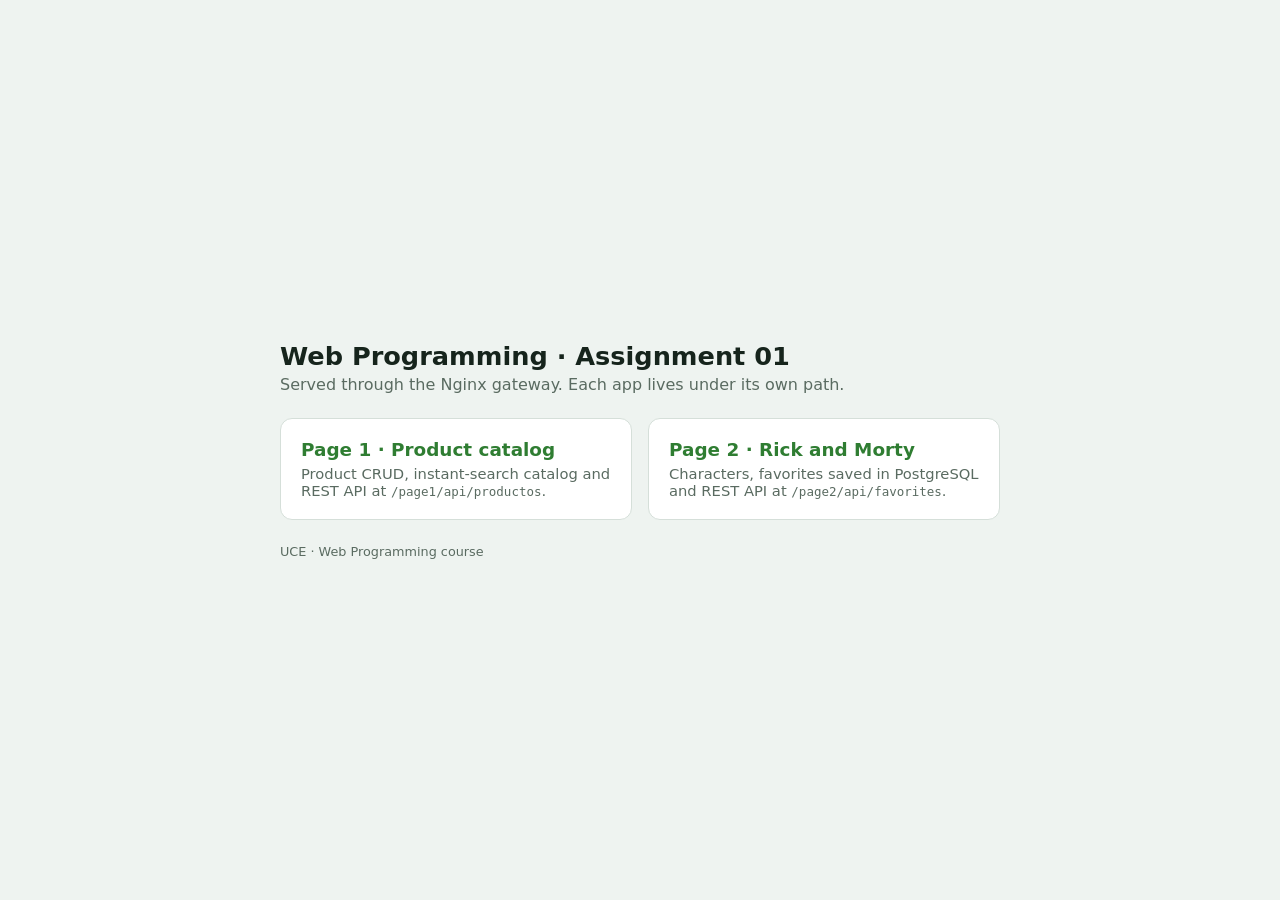
<file: assignments/01-product-catalog/gateway/html/index.html>
<!DOCTYPE html>
<html lang="en">
<head>
  <meta charset="UTF-8">
  <meta name="viewport" content="width=device-width, initial-scale=1">
  <title>Web Programming · Assignment 01</title>
  <style>
    :root { --ink:#16241c; --bg:#eef3f0; --card:#fff; --muted:#5a6b61; --accent:#2f7d32; --line:#d5dfd9; }
    @media (prefers-color-scheme: dark) {
      :root { --ink:#e3ece6; --bg:#101814; --card:#18221d; --muted:#9fb3a7; --accent:#6cc070; --line:#2c3a33; }
    }
    * { box-sizing: border-box; }
    body { margin: 0; min-height: 100vh; display: grid; place-items: center; padding: 1.5rem 1rem;
      background: var(--bg); color: var(--ink); font-family: system-ui, -apple-system, "Segoe UI", sans-serif; }
    main { width: 100%; max-width: 720px; }
    h1 { margin: 0 0 .25rem; font-size: 1.6rem; }
    p.lead { margin: 0 0 1.5rem; color: var(--muted); }
    .grid { display: grid; gap: 1rem; grid-template-columns: repeat(auto-fit, minmax(240px, 1fr)); }
    a.card { display: block; padding: 1.25rem; border: 1px solid var(--line); border-radius: 12px; background: var(--card);
      color: inherit; text-decoration: none; }
    a.card:hover, a.card:focus-visible { border-color: var(--accent); outline: 2px solid var(--accent); outline-offset: 1px; }
    a.card h2 { margin: 0 0 .35rem; font-size: 1.15rem; color: var(--accent); }
    a.card p { margin: 0; color: var(--muted); font-size: .92rem; }
    footer { margin-top: 1.5rem; font-size: .8rem; color: var(--muted); }
    code { font-size: .85em; }
  </style>
</head>
<body>
  <main>
    <h1>Web Programming · Assignment 01</h1>
    <p class="lead">Served through the Nginx gateway. Each app lives under its own path.</p>
    <div class="grid">
      <a class="card" href="/page1/">
        <h2>Page 1 · Product catalog</h2>
        <p>Product CRUD, instant-search catalog and REST API at <code>/page1/api/productos</code>.</p>
      </a>
      <a class="card" href="/page2/page2/index.html">
        <h2>Page 2 · Rick and Morty</h2>
        <p>Characters, favorites saved in PostgreSQL and REST API at <code>/page2/api/favorites</code>.</p>
      </a>
    </div>
    <footer>UCE · Web Programming course</footer>
  </main>
</body>
</html>
</file>
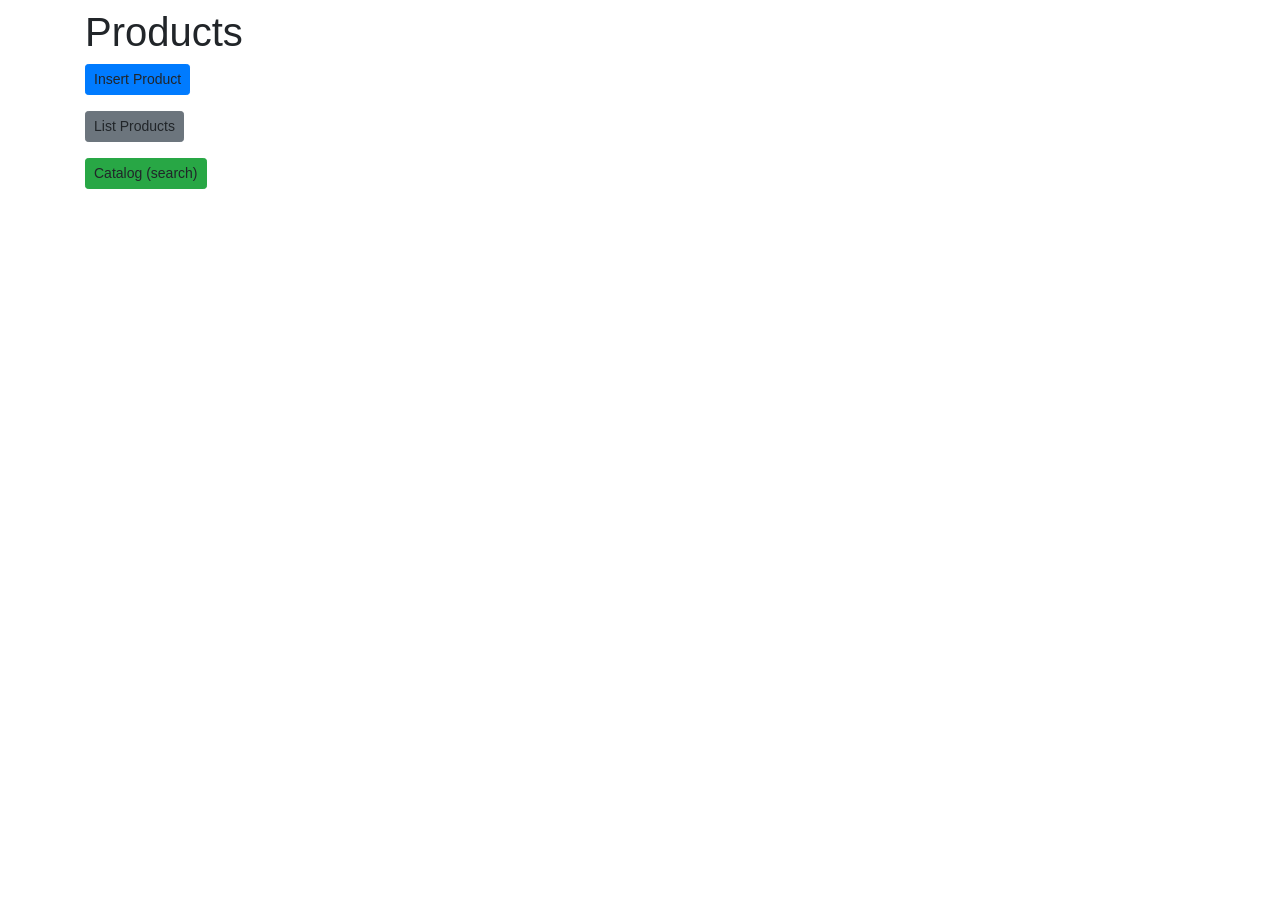
<file: ProgramacionWebPage1/src/main/resources/templates/index.html>
<!DOCTYPE html>
<html xmlns:th="http://www.thymeleaf.org">
<head>
    <title>Main Menu</title>
    <meta charset="UTF-8">
    <link rel="stylesheet" href="https://stackpath.bootstrapcdn.com/bootstrap/4.1.3/css/bootstrap.min.css" integrity="sha384-MCw98/SFnGE8fJT3GXwEOngsV7Zt27NXFoaoApmYm81iuXoPkFOJwJ8ERdknLPMO" crossorigin="anonymous">
</head>
<body>
    <div class="container my-2">
        <h1>Products</h1>
        <a th:href="@{/mostrarFormNuevoProducto}" class="btn btn-primary btn-sm mb-3">Insert Product</a>
        <br>
        <a th:href="@{/listarProductos}" class="btn btn-secondary btn-sm mb-3">List Products</a>
        <br>
        <a th:href="@{/catalogo/index.html}" class="btn btn-success btn-sm mb-3">Catalog (search)</a>
    </div>
</body>
</html>
</file>
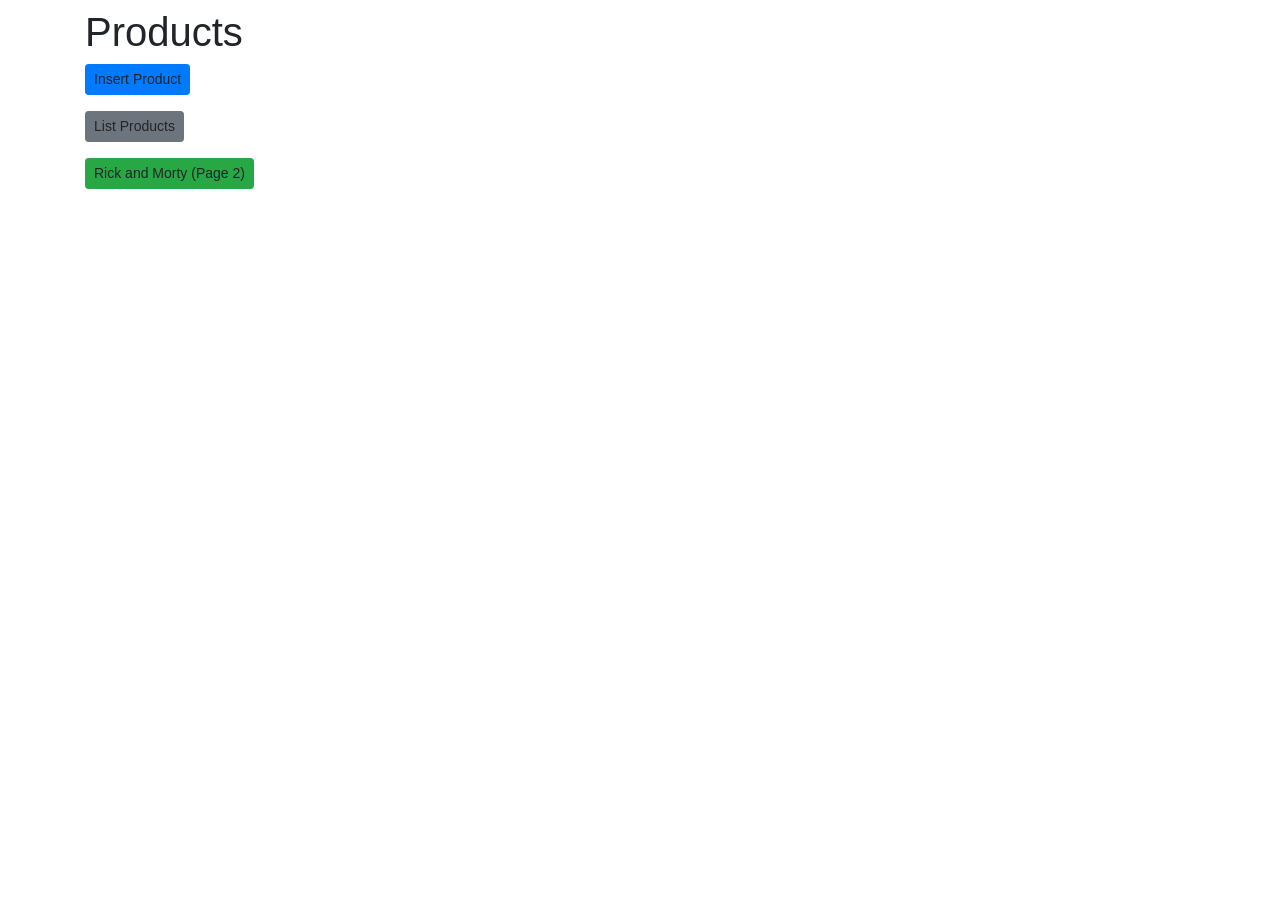
<file: ProgramacionWebPage2/src/main/resources/templates/index.html>
<!DOCTYPE html>
<html xmlns:th="http://www.thymeleaf.org">
<head>
    <title>Main Menu</title>
    <meta charset="UTF-8">
    <link rel="stylesheet" href="https://stackpath.bootstrapcdn.com/bootstrap/4.1.3/css/bootstrap.min.css" integrity="sha384-MCw98/SFnGE8fJT3GXwEOngsV7Zt27NXFoaoApmYm81iuXoPkFOJwJ8ERdknLPMO" crossorigin="anonymous">
</head>
<body>
    <div class="container my-2">
        <h1>Products</h1>
        <a th:href="@{/mostrarFormNuevoProducto}" class="btn btn-primary btn-sm mb-3">Insert Product</a>
        <br>
        <a th:href="@{/listarProductos}" class="btn btn-secondary btn-sm mb-3">List Products</a>
        <br>
        <a th:href="@{/page2/index.html}" class="btn btn-success btn-sm mb-3">Rick and Morty (Page 2)</a>
    </div>
</body>
</html>
</file>
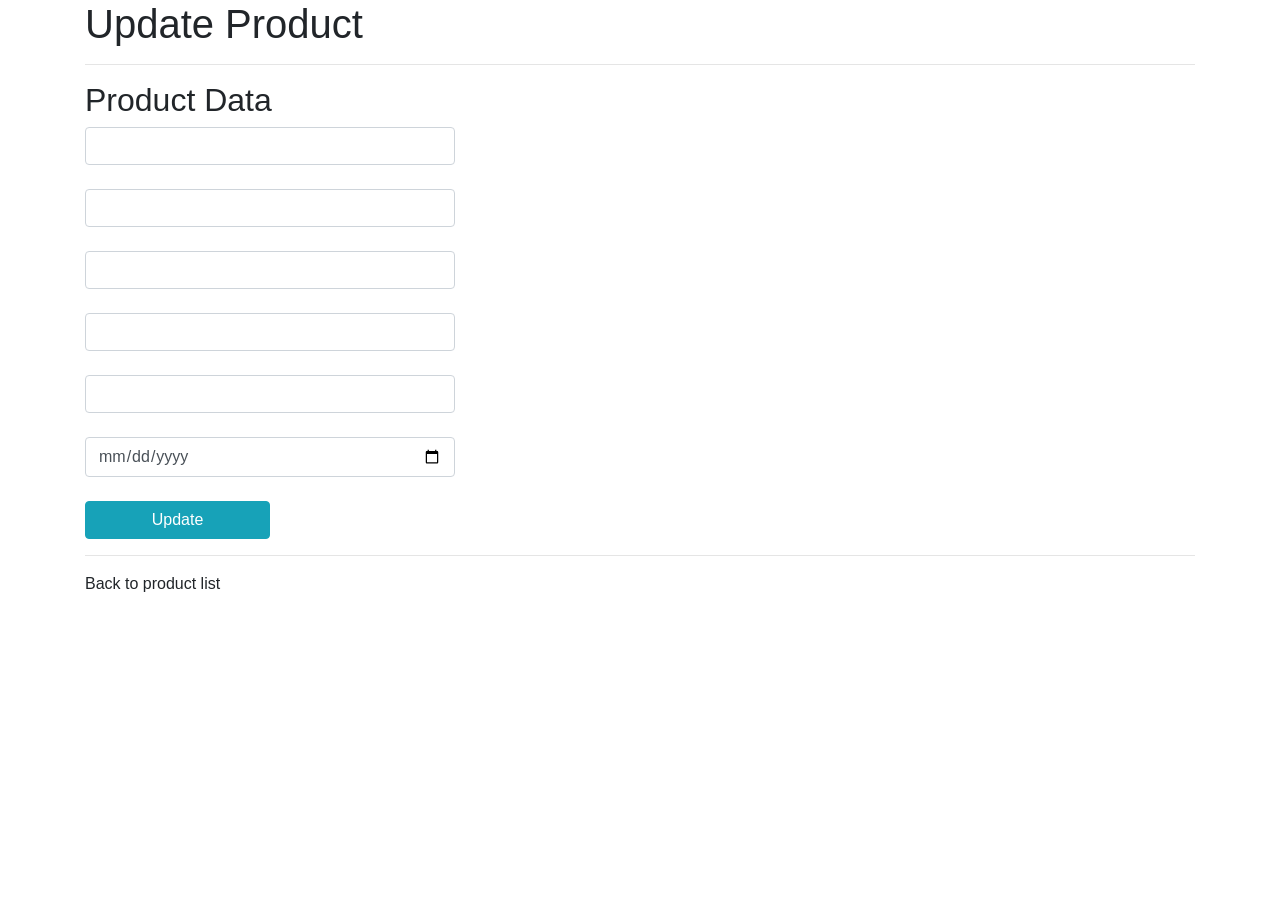
<file: ProgramacionWebPage1/src/main/resources/templates/actualizar_producto.html>
<!DOCTYPE html>
<html lang="en" xmlns:th="http://www.thymeleaf.org">
    <head>
        <meta charset="UTF-8">
        <title>Product Management</title>
        <link rel="stylesheet" href="https://stackpath.bootstrapcdn.com/bootstrap/4.1.3/css/bootstrap.min.css" integrity="sha384-MCw98/SFnGE8fJT3GXwEOngsV7Zt27NXFoaoApmYm81iuXoPkFOJwJ8ERdknLPMO" crossorigin="anonymous">
    </head>
    <body>
        <div class="container">
            <h1>Update Product</h1>
            <hr>
            <h2>Product Data</h2>
            <form action="#" th:action="@{/grabarProducto}" th:object="${producto}" method="POST">
                <input type="hidden" th:field="*{numProducto}" />
                <input type="text" th:field="*{codigo}" class="form-control mb-4 col-4">
                <input type="text" th:field="*{nomProducto}" class="form-control mb-4 col-4">
                <input type="text" th:field="*{descripcion}" class="form-control mb-4 col-4">
                <input type="number" step="0.01" min="0" th:field="*{precio}" class="form-control mb-4 col-4">
                <input type="number" min="0" th:field="*{stock}" class="form-control mb-4 col-4">
                <input type="date" th:field="*{fechIngreso}" class="form-control mb-4 col-4">
                <button type="submit" class="btn btn-info col-2">Update</button>
            </form>
            <hr>
            <a th:href="@{/listarProductos}">Back to product list</a>
        </div>
    </body>
</html>
</file>
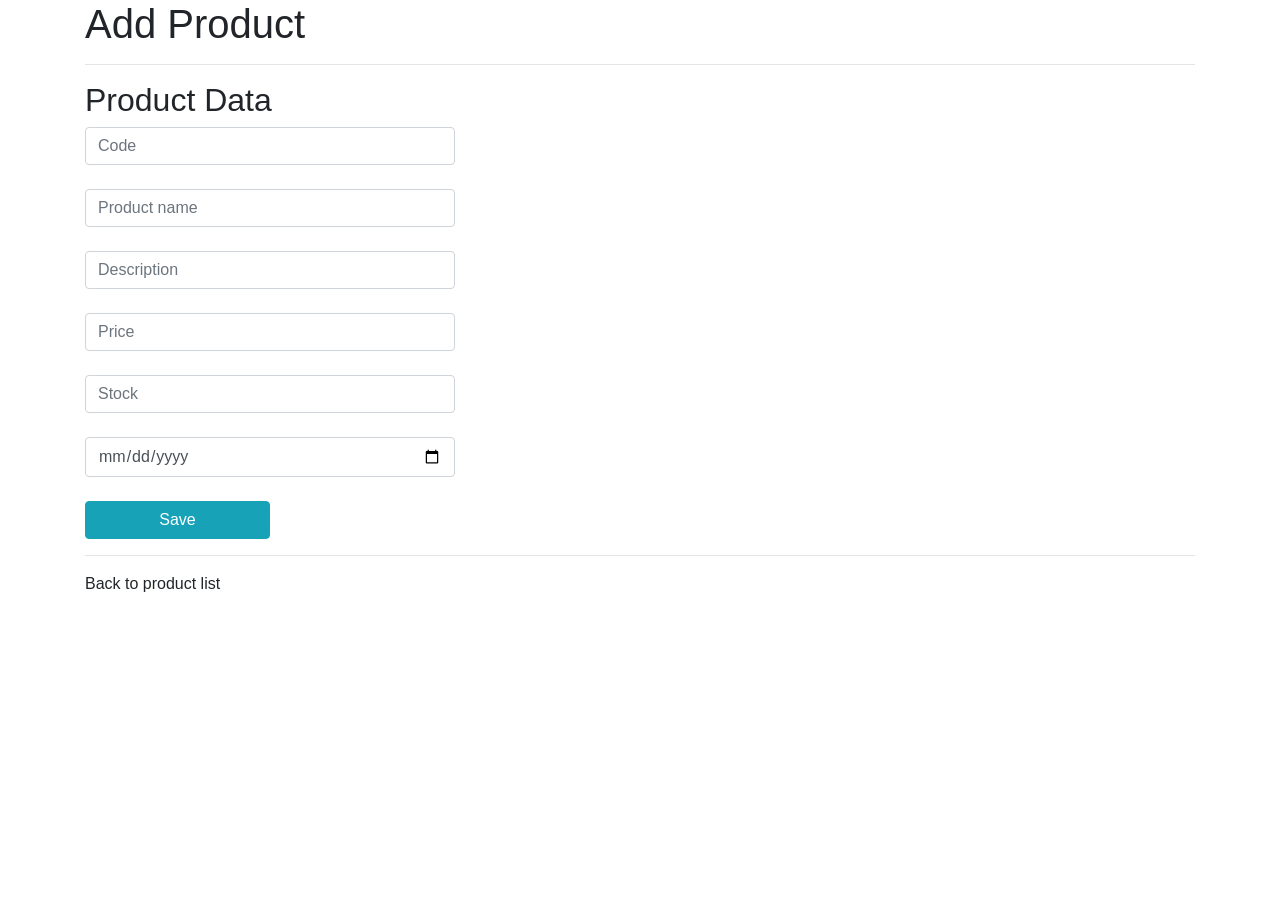
<file: ProgramacionWebPage1/src/main/resources/templates/nuevo_producto.html>
<!DOCTYPE html>
<html lang="en" xmlns:th="http://www.thymeleaf.org">
    <head>
        <meta charset="UTF-8">
        <title>Add Product</title>
        <link rel="stylesheet" href="https://stackpath.bootstrapcdn.com/bootstrap/4.1.3/css/bootstrap.min.css" integrity="sha384-MCw98/SFnGE8fJT3GXwEOngsV7Zt27NXFoaoApmYm81iuXoPkFOJwJ8ERdknLPMO" crossorigin="anonymous">
    </head>
    <body>
        <div class="container">
            <h1>Add Product</h1>
            <hr>
            <h2>Product Data</h2>
            <form action="#" th:action="@{/grabarProducto}" th:object="${producto}" method="POST">
                <input type="text" th:field="*{codigo}" placeholder="Code" class="form-control mb-4 col-4">
                <input type="text" th:field="*{nomProducto}" placeholder="Product name" class="form-control mb-4 col-4">
                <input type="text" th:field="*{descripcion}" placeholder="Description" class="form-control mb-4 col-4">
                <input type="number" step="0.01" min="0" th:field="*{precio}" placeholder="Price" class="form-control mb-4 col-4">
                <input type="number" min="0" th:field="*{stock}" placeholder="Stock" class="form-control mb-4 col-4">
                <input type="date" th:field="*{fechIngreso}" class="form-control mb-4 col-4">
                <button type="submit" class="btn btn-info col-2">Save</button>
            </form>
            <hr>
            <a th:href="@{/listarProductos}">Back to product list</a>
        </div>
    </body>
</html>
</file>
